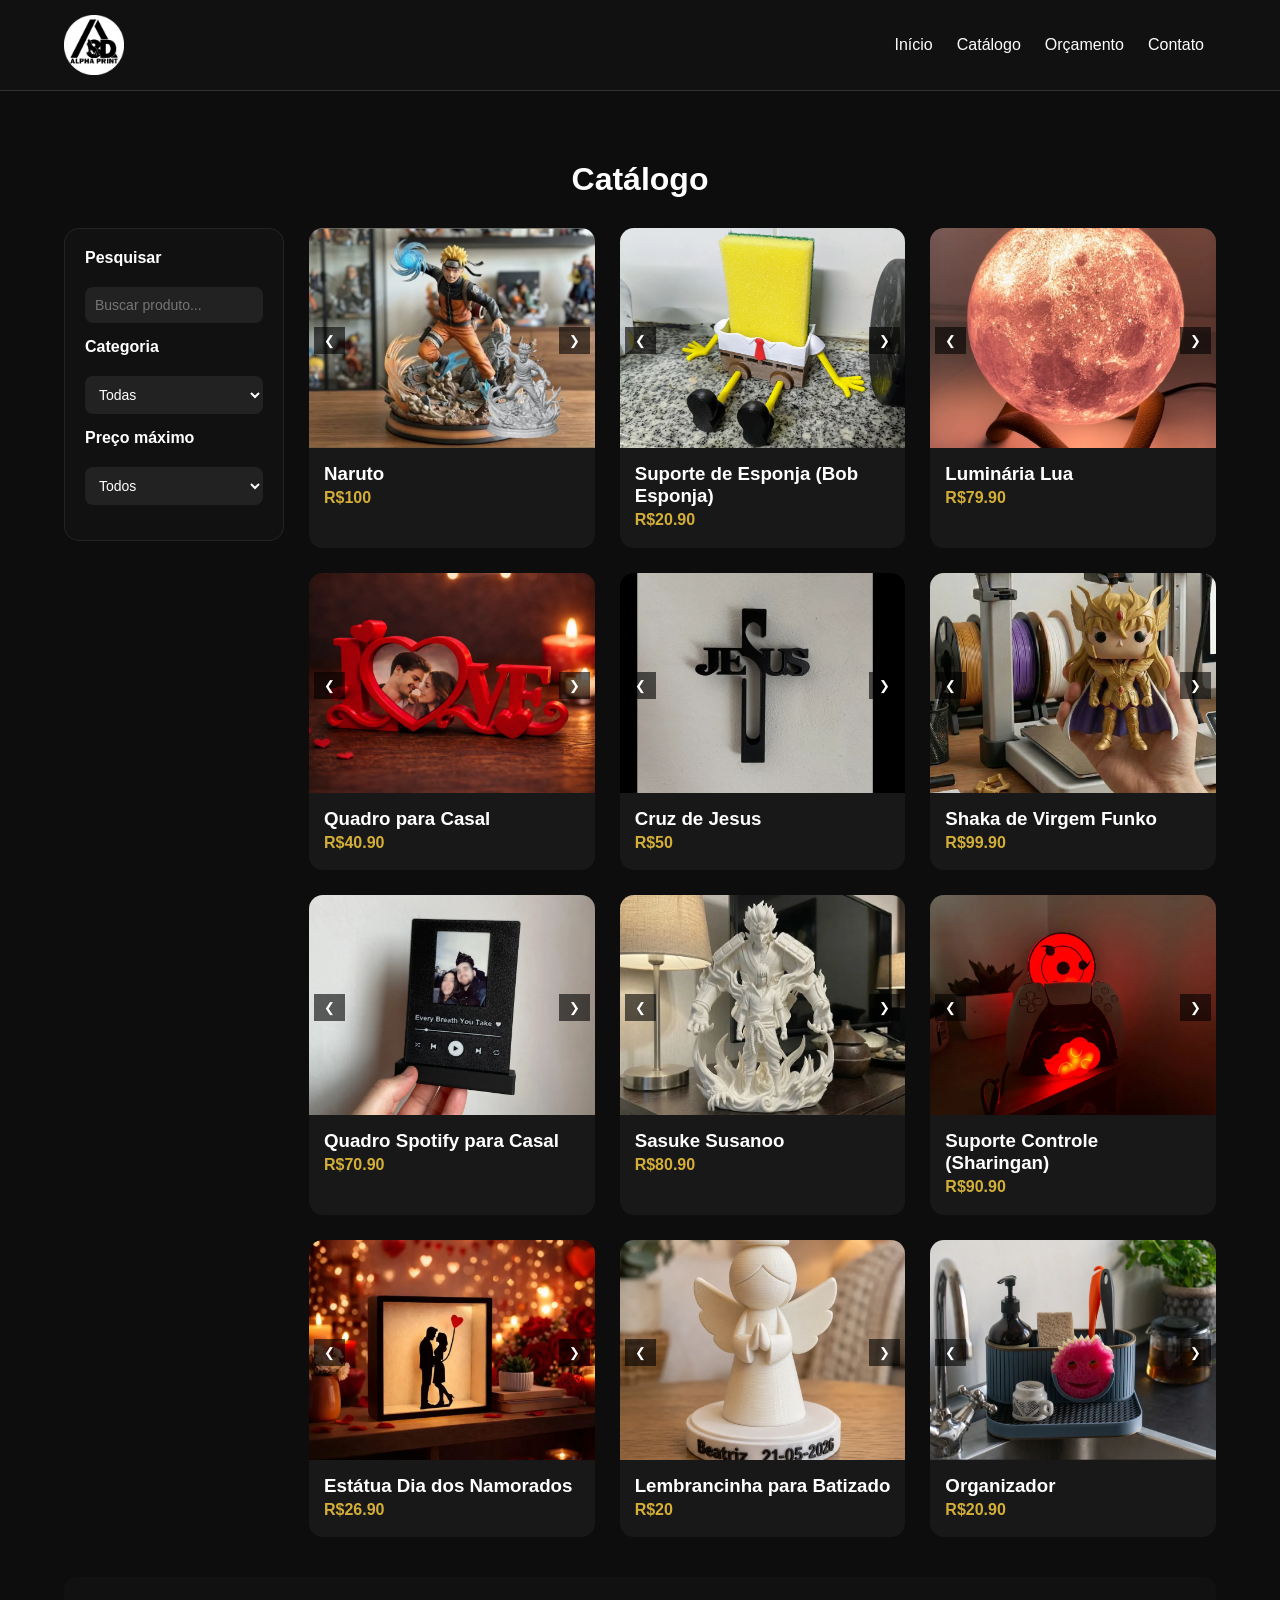
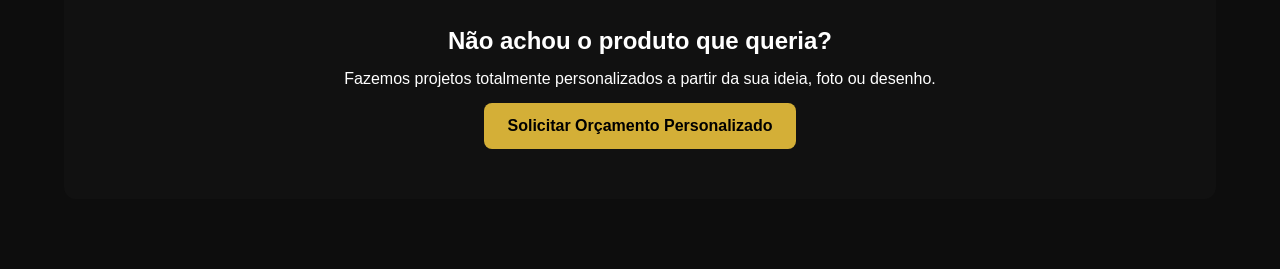
<file: catalogo.html>
<!DOCTYPE html>
<html lang='pt-br'><head><meta charset='UTF-8'><meta name='viewport' content='width=device-width,initial-scale=1'>
<title>Alpha Print - Catálogo</title>
<link rel="stylesheet" href="https://cdnjs.cloudflare.com/ajax/libs/font-awesome/6.5.2/css/all.min.css">
<link rel='stylesheet' href='css/style.css'></head><body>
<header><img src='img/logo.png'><nav><a href='index.html'>Início</a><a href='catalogo.html'>Catálogo</a><a href='orcamento.html'>Orçamento</a><a href='contato.html'>Contato</a></nav></header>

<div class='container'>
<h1 class='section-title'>Catálogo</h1>
<div class='catalogo-layout'>
<aside class='filtros'>
<h3>Pesquisar</h3>
<input type='text' id='pesquisa' placeholder='Buscar produto...'>
<h3>Categoria</h3>
<select id='filtroCategoria'>
<option value=''>Todas</option>
<option value='action'>Action Figures</option>
<option value='decoracao'>Decoração</option>
<option value='luminaria'>Luminárias</option>
<option value='religioso'>Religiosos</option>
<option value='organizacao'>Organização</option>
</select>
<h3>Preço máximo</h3>
<select id='filtroPreco'>
<option value=''>Todos</option>
<option value='50'>Até R$ 50</option>
<option value='100'>Até R$ 100</option>
<option value='200'>Até R$ 200</option>
</select>
</aside>

<div class='grid'>

<div class='card' data-categoria='action' data-preco='100'>
<div class='carousel'>
<img src='./img/catalogo/naruto.webp' class='active'>
<img src='./img/catalogo/naruto.webp'>
<img src='./img/catalogo/naruto.webp'>
<button class='prev'>❮</button><button class='next'>❯</button>
</div>
<div class='card-body'><h3>Naruto</h3><p class='price'>R$100</p></div></div>
<div class='card' data-categoria='organizacao' data-preco='20.90'>
<div class='carousel'>
<img src='./img/catalogo/bobEsponja.webp' class='active'>
<img src='./img/catalogo/bobEsponja.webp'>
<img src='./img/catalogo/bobEsponja.webp'>
<button class='prev'>❮</button><button class='next'>❯</button>
</div>
<div class='card-body'><h3>Suporte de Esponja (Bob Esponja)</h3><p class='price'>R$20.90</p></div></div>
<div class='card' data-categoria='luminaria' data-preco='79.90'>
<div class='carousel'>
<img src='./img/catalogo/lua.webp' class='active'>
<img src='./img/catalogo/lua.webp'>
<img src='./img/catalogo/lua.webp'>
<button class='prev'>❮</button><button class='next'>❯</button>
</div>
<div class='card-body'><h3>Luminária Lua</h3><p class='price'>R$79.90</p></div></div>
<div class='card' data-categoria='decoracao' data-preco='40.90'>
<div class='carousel'>
<img src='./img/catalogo/namorados.webp' class='active'>
<img src='./img/catalogo/namorados.webp'>
<img src='./img/catalogo/namorados.webp'>
<button class='prev'>❮</button><button class='next'>❯</button>
</div>
<div class='card-body'><h3>Quadro para Casal</h3><p class='price'>R$40.90</p></div></div>
<div class='card' data-categoria='religioso' data-preco='50'>
<div class='carousel'>
<img src='./img/catalogo/cruz.webp' class='active'>
<img src='./img/catalogo/cruz.webp'>
<img src='./img/catalogo/cruz.webp'>
<button class='prev'>❮</button><button class='next'>❯</button>
</div>
<div class='card-body'><h3>Cruz de Jesus</h3><p class='price'>R$50</p></div></div>
<div class='card' data-categoria='action' data-preco='99.90'>
<div class='carousel'>
<img src='./img/catalogo/cdz.webp' class='active'>
<img src='./img/catalogo/cdz.webp'>
<img src='./img/catalogo/cdz.webp'>
<button class='prev'>❮</button><button class='next'>❯</button>
</div>
<div class='card-body'><h3>Shaka de Virgem Funko</h3><p class='price'>R$99.90</p></div></div>
<div class='card' data-categoria='decoracao' data-preco='70.90'>
<div class='carousel'>
<img src='./img/catalogo/spotify.webp' class='active'>
<img src='./img/catalogo/spotify.webp'>
<img src='./img/catalogo/spotify.webp'>
<button class='prev'>❮</button><button class='next'>❯</button>
</div>
<div class='card-body'><h3>Quadro Spotify para Casal</h3><p class='price'>R$70.90</p></div></div>
<div class='card' data-categoria='action' data-preco='80.90'>
<div class='carousel'>
<img src='./img/catalogo/sasuke.webp' class='active'>
<img src='./img/catalogo/sasuke.webp'>
<img src='./img/catalogo/sasuke.webp'>
<button class='prev'>❮</button><button class='next'>❯</button>
</div>
<div class='card-body'><h3>Sasuke Susanoo</h3><p class='price'>R$80.90</p></div></div>
<div class='card' data-categoria='organizacao' data-preco='90.90'>
<div class='carousel'>
<img src='./img/catalogo/suporteControle.webp' class='active'>
<img src='./img/catalogo/suporteControle.webp'>
<img src='./img/catalogo/suporteControle.webp'>
<button class='prev'>❮</button><button class='next'>❯</button>
</div>
<div class='card-body'><h3>Suporte Controle (Sharingan)</h3><p class='price'>R$90.90</p></div></div>
<div class='card' data-categoria='decoracao' data-preco='26.90'>
<div class='carousel'>
<img src='./img/catalogo/namoradosSombra.webp' class='active'>
<img src='./img/catalogo/namoradosSombra.webp'>
<img src='./img/catalogo/namoradosSombra.webp'>
<button class='prev'>❮</button><button class='next'>❯</button>
</div>
<div class='card-body'><h3>Estátua Dia dos Namorados</h3><p class='price'>R$26.90</p></div></div>
<div class='card' data-categoria='religioso' data-preco='20'>
<div class='carousel'>
<img src='./img/catalogo/batizado.webp' class='active'>
<img src='./img/catalogo/batizado.webp'>
<img src='./img/catalogo/batizado.webp'>
<button class='prev'>❮</button><button class='next'>❯</button>
</div>
<div class='card-body'><h3>Lembrancinha para Batizado</h3><p class='price'>R$20</p></div></div>
<div class='card' data-categoria='organizacao' data-preco='20.90'>
<div class='carousel'>
<img src='./img/catalogo/organizador.webp' class='active'>
<img src='./img/catalogo/organizador.webp'>
<img src='./img/catalogo/organizador.webp'>
<button class='prev'>❮</button><button class='next'>❯</button>
</div>
<div class='card-body'><h3>Organizador</h3><p class='price'>R$20.90</p></div></div>
</div></div>

<section class="personalizado">
<h2>Não achou o produto que queria?</h2>
<p>Fazemos projetos totalmente personalizados a partir da sua ideia, foto ou desenho.</p>
<a href="orcamento.html" class="btn">Solicitar Orçamento Personalizado</a>
</section>
</div>
<script src='js/main.js'></script></body></html>
</file>
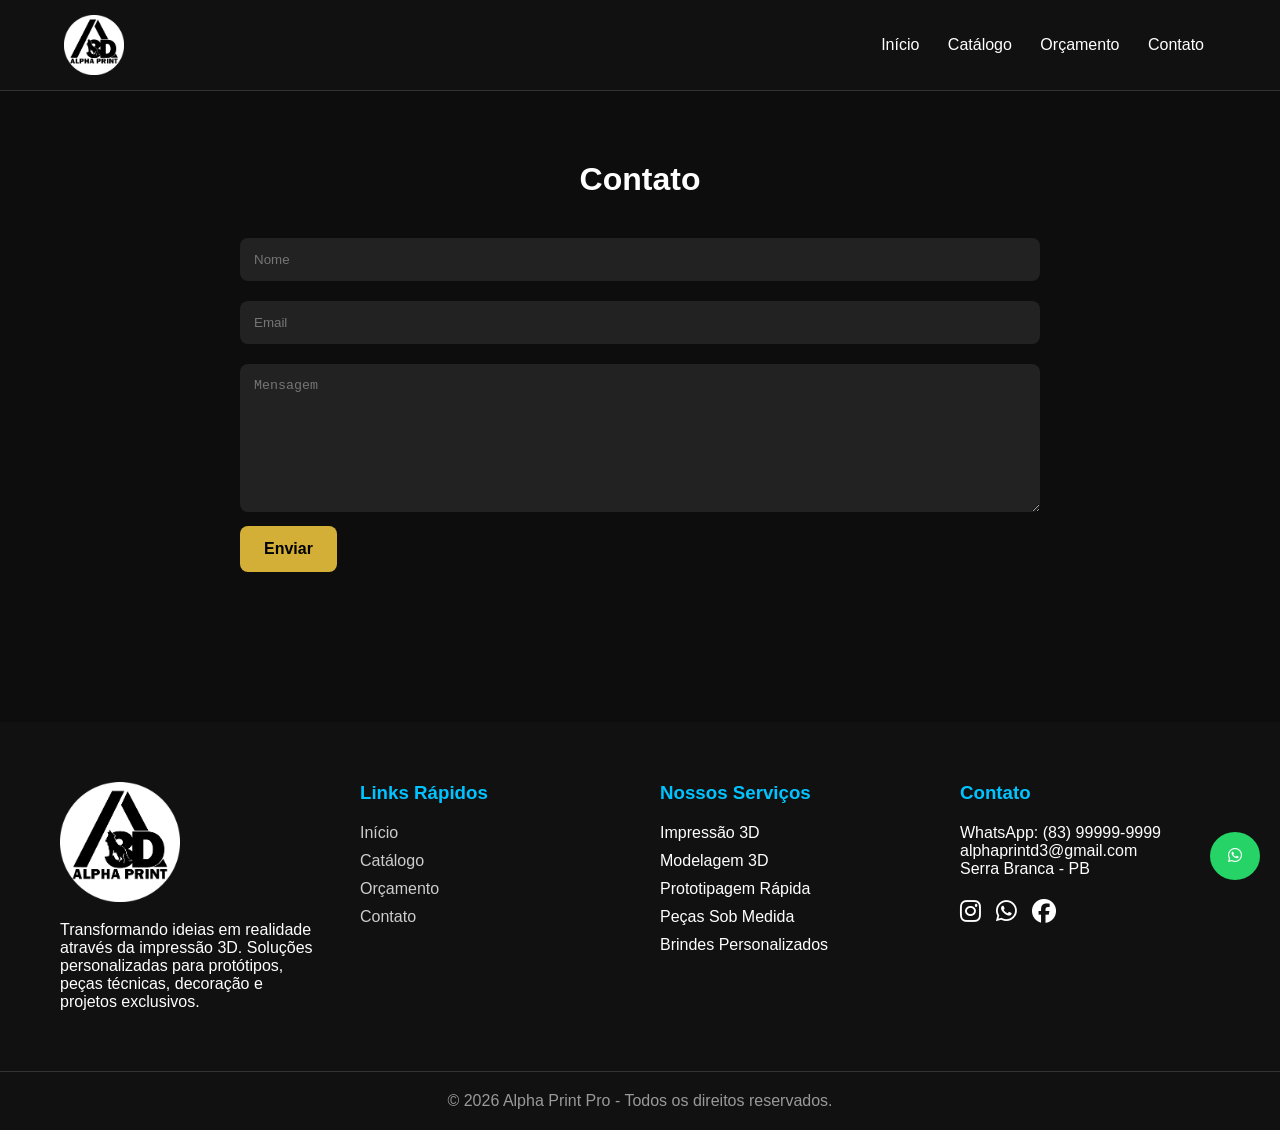
<file: contato.html>
<!DOCTYPE html>
<html lang='pt-br'>

<head>
    <meta charset='UTF-8'>
    <meta name='viewport' content='width=device-width,initial-scale=1'>
    <link rel="stylesheet" href="https://cdnjs.cloudflare.com/ajax/libs/font-awesome/6.5.2/css/all.min.css">
    <title>Alpha Print</title>
    <link rel='stylesheet' href='css/style.css'>
</head>

<body>
    <header><img src='img/logo.png'>
        <nav>
            <a href='index.html'>Início</a>
            <a href='catalogo.html'>Catálogo</a>
            <a href='orcamento.html'>Orçamento</a>
            <a href='contato.html'>Contato</a>
        </nav>
    </header>

    <div class='container'>
        <h1 class='section-title'>Contato</h1>
        <form>
            <input placeholder='Nome'>
            <input placeholder='Email'>
            <textarea rows='8' placeholder='Mensagem'></textarea>
            <a class='btn' href='#'>Enviar</a>
        </form>
    </div>
    <a class="whatsapp" href="https://wa.me/5500000000000" target="_blank">
        <i class="fab fa-whatsapp"></i>
    </a>
    <script src='js/main.js'></script>
   <footer class="footer">
    <div class="footer-container">

        <div class="footer-col">
            <img src="img/logo.png" alt="Alpha Print Pro" class="footer-logo">
            <p>
                Transformando ideias em realidade através da impressão 3D.
                Soluções personalizadas para protótipos, peças técnicas,
                decoração e projetos exclusivos.
            </p>
        </div>

        <div class="footer-col">
            <h3>Links Rápidos</h3>
            <ul>
                <li><a href="index.html">Início</a></li>
                <li><a href="catalogo.html">Catálogo</a></li>
                <li><a href="orcamento.html">Orçamento</a></li>
                <li><a href="contato.html">Contato</a></li>
            </ul>
        </div>

        <div class="footer-col">
            <h3>Nossos Serviços</h3>
            <ul>
                <li>Impressão 3D</li>
                <li>Modelagem 3D</li>
                <li>Prototipagem Rápida</li>
                <li>Peças Sob Medida</li>
                <li>Brindes Personalizados</li>
            </ul>
        </div>

        <div class="footer-col">
            <h3>Contato</h3>
            <p>WhatsApp: (83) 99999-9999</p>
            <p>alphaprintd3@gmail.com</p>
            <p>Serra Branca - PB</p>

            <div class="social-icons">
                <a href="#"><i class="fab fa-instagram"></i></a>
                <a href="#"><i class="fab fa-whatsapp"></i></a>
                <a href="#"><i class="fab fa-facebook"></i></a>
            </div>
        </div>

    </div>

    <div class="footer-bottom">
        <p>
            © 2026 Alpha Print Pro - Todos os direitos reservados.
        </p>
    </div>
</footer>
</body>

</html>
</file>
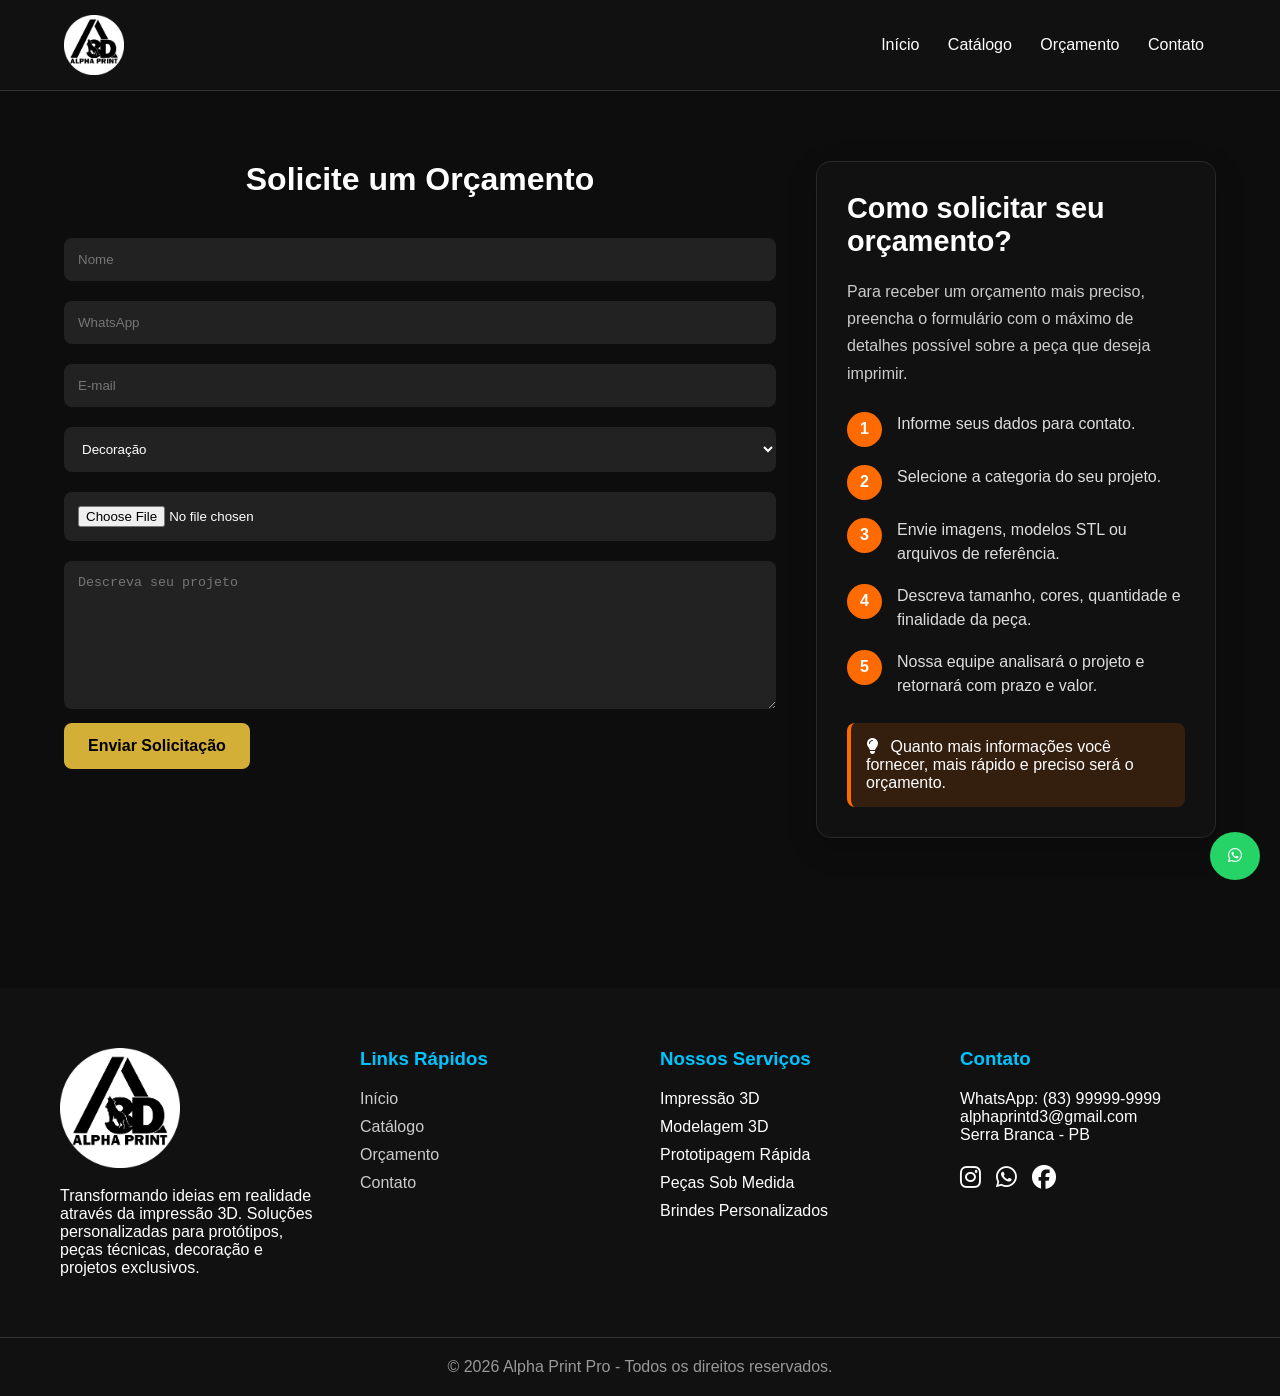
<file: orcamento.html>
<!DOCTYPE html>
<html lang='pt-br'>

<head>
    <meta charset='UTF-8'>
    <meta name='viewport' content='width=device-width,initial-scale=1'>
    <title>Alpha Print</title>
    <link rel='stylesheet' href='css/style.css'>
    <link rel="stylesheet" href="https://cdnjs.cloudflare.com/ajax/libs/font-awesome/6.5.2/css/all.min.css">
</head>

<body>
    <header><img src='img/logo.png'>
        <nav>
            <a href='index.html'>Início</a>
            <a href='catalogo.html'>Catálogo</a>
            <a href='orcamento.html'>Orçamento</a>
            <a href='contato.html'>Contato</a>
        </nav>
    </header>

    <div class="container orcamento-grid">

        <div class="orcamento-form">
            <h1 class="section-title">Solicite um Orçamento</h1>

            <form>
                <input placeholder="Nome">
                <input placeholder="WhatsApp">
                <input placeholder="E-mail">

                <select>
                    <option>Decoração</option>
                    <option>Brinde</option>
                    <option>Protótipo</option>
                </select>

                <input type="file">

                <textarea rows="8" placeholder="Descreva seu projeto"></textarea>

                <a class="btn" href="#">Enviar Solicitação</a>
            </form>
        </div>

        <div class="orcamento-info">
            <h2>Como solicitar seu orçamento?</h2>

            <p>
                Para receber um orçamento mais preciso, preencha o formulário
                com o máximo de detalhes possível sobre a peça que deseja imprimir.
            </p>

            <div class="passo">
                <span>1</span>
                <p>Informe seus dados para contato.</p>
            </div>

            <div class="passo">
                <span>2</span>
                <p>Selecione a categoria do seu projeto.</p>
            </div>

            <div class="passo">
                <span>3</span>
                <p>Envie imagens, modelos STL ou arquivos de referência.</p>
            </div>

            <div class="passo">
                <span>4</span>
                <p>Descreva tamanho, cores, quantidade e finalidade da peça.</p>
            </div>

            <div class="passo">
                <span>5</span>
                <p>Nossa equipe analisará o projeto e retornará com prazo e valor.</p>
            </div>

            <div class="destaque">
                <i class="fas fa-lightbulb"></i>
                Quanto mais informações você fornecer, mais rápido e preciso será o orçamento.
            </div>
        </div>

    </div>
    <a class="whatsapp" href="https://wa.me/5500000000000" target="_blank">
        <i class="fab fa-whatsapp"></i>
    </a>
    <footer class="footer">
        <div class="footer-container">

            <div class="footer-col">
                <img src="img/logo.png" alt="Alpha Print Pro" class="footer-logo">
                <p>
                    Transformando ideias em realidade através da impressão 3D.
                    Soluções personalizadas para protótipos, peças técnicas,
                    decoração e projetos exclusivos.
                </p>
            </div>

            <div class="footer-col">
                <h3>Links Rápidos</h3>
                <ul>
                    <li><a href="index.html">Início</a></li>
                    <li><a href="catalogo.html">Catálogo</a></li>
                    <li><a href="orcamento.html">Orçamento</a></li>
                    <li><a href="contato.html">Contato</a></li>
                </ul>
            </div>

            <div class="footer-col">
                <h3>Nossos Serviços</h3>
                <ul>
                    <li>Impressão 3D</li>
                    <li>Modelagem 3D</li>
                    <li>Prototipagem Rápida</li>
                    <li>Peças Sob Medida</li>
                    <li>Brindes Personalizados</li>
                </ul>
            </div>

            <div class="footer-col">
                <h3>Contato</h3>
                <p>WhatsApp: (83) 99999-9999</p>
                <p>alphaprintd3@gmail.com</p>
                <p>Serra Branca - PB</p>

                <div class="social-icons">
                    <a href="#"><i class="fab fa-instagram"></i></a>
                    <a href="#"><i class="fab fa-whatsapp"></i></a>
                    <a href="#"><i class="fab fa-facebook"></i></a>
                </div>
            </div>

        </div>

        <div class="footer-bottom">
            <p>
                © 2026 Alpha Print Pro - Todos os direitos reservados.
            </p>
        </div>
    </footer>
</body>

</html>
</file>
<file: css/style.css>
:root {
    --gold: #d4af37;
    --bg: #0d0d0d;
    --card: #181818
}

* {
    margin: 0;
    padding: 0;
    box-sizing: border-box
}

body {
    font-family: Segoe UI, Arial, sans-serif;
    background: var(--bg);
    color: #fff
}

header {
    position: sticky;
    top: 0;
    background: #111;
    padding: 15px 5%;
    display: flex;
    justify-content: space-between;
    align-items: center
}

header img {
    height: 60px
}

nav a {
    color: #fff;
    text-decoration: none;
    margin: 0 12px
}

.hero {
    min-height: 85vh;
    display: flex;
    align-items: center;
    justify-content: center;
    text-align: center;
    background: linear-gradient(rgba(0, 0, 0, .7), rgba(0, 0, 0, .7)), url('../img/home/baner.jpg');
    background-size: cover
}

.hero h1 {
    font-size: 4rem
}

.hero span {
    color: var(--gold)
}

.btn {
    display: inline-block;
    background: var(--gold);
    color: #000;
    padding: 14px 24px;
    border-radius: 8px;
    text-decoration: none;
    font-weight: bold
}

.container {
    width: 90%;
    max-width: 1300px;
    margin: auto;
    padding: 70px 0
}

.section-title {
    text-align: center;
    margin-bottom: 30px
}

.grid {
    display: grid;
    grid-template-columns: repeat(auto-fit, minmax(250px, 1fr));
    gap: 25px
}

.card {
    background: var(--card);
    border-radius: 14px;
    overflow: hidden;
    transition: .3s
}

.card:hover {
    transform: translateY(-8px)
}

.card img {
    width: 100%;
    height: 220px;
    object-fit: cover
}

.card-body {
    padding: 15px
}

.price {
    color: var(--gold);
    font-weight: bold
}

form {
    max-width: 800px;
    margin: auto
}

input, textarea, select {
    width: 100%;
    padding: 14px;
    margin: 10px 0;
    background: #222;
    border: none;
    border-radius: 8px;
    color: #fff
}

.footer{
    background:#111;
    color:#fff;
    margin-top:80px;
}

.footer-container{
    max-width:1200px;
    margin:auto;
    padding:60px 20px;
    display:grid;
    grid-template-columns:repeat(auto-fit,minmax(250px,1fr));
    gap:40px;
}

.footer-logo{
    width:120px;
    margin-bottom:15px;
}

.footer-col h3{
    color:#00c3ff;
    margin-bottom:20px;
}

.footer-col ul{
    list-style:none;
    padding:0;
}

.footer-col ul li{
    margin-bottom:10px;
}

.footer-col a{
    color:#ccc;
    text-decoration:none;
    transition:.3s;
}

.footer-col a:hover{
    color:#00c3ff;
}

.social-icons{
    margin-top:20px;
    display:flex;
    gap:15px;
}

.social-icons a{
    font-size:24px;
    color:#fff;
}

.footer-bottom{
    border-top:1px solid #333;
    text-align:center;
    padding:20px;
    color:#999;
}

.whatsapp {
    position: fixed;
    right: 20px;
    bottom: 20px;
    background: #25D366;
    color: #fff;
    padding: 15px 18px;
    border-radius: 50%;
    text-decoration: none
}

.card-body p {
    line-height: 1.6
}

.hero h1 {
    font-size: 4.5rem
}

header {
    z-index: 1000;
    border-bottom: 1px solid #333
}
.orcamento-grid{
    display:grid;
    grid-template-columns: 1fr 400px;
    gap:40px;
    align-items:start;
}

.orcamento-info{
    background:#111;
    color:#fff;
    padding:30px;
    border-radius:15px;
    border:1px solid rgba(255,255,255,.1);
    box-shadow:0 10px 30px rgba(0,0,0,.2);
}

.orcamento-info h2{
    margin-bottom:20px;
    font-size:1.8rem;
}

.orcamento-info > p{
    margin-bottom:25px;
    line-height:1.7;
    color:#ccc;
}

.passo{
    display:flex;
    gap:15px;
    margin-bottom:18px;
    align-items:flex-start;
}

.passo span{
    min-width:35px;
    height:35px;
    background:#ff6b00;
    color:#fff;
    border-radius:50%;
    display:flex;
    align-items:center;
    justify-content:center;
    font-weight:bold;
}

.passo p{
    margin:0;
    color:#ddd;
    line-height:1.5;
}

.destaque{
    margin-top:25px;
    padding:15px;
    background:rgba(255,107,0,.15);
    border-left:4px solid #ff6b00;
    border-radius:8px;
    color:#fff;
}

.destaque i{
    margin-right:8px;
}

@media(max-width:900px){
    .orcamento-grid{
        grid-template-columns:1fr;
    }
}
.catalogo-layout{
    display:grid;
    grid-template-columns:220px 1fr;
    gap:25px;
}

.filtros{
    background:#111;
    padding:20px;
    border-radius:15px;
    height:fit-content;
    border:1px solid rgba(255,255,255,.08);
}

.filtros h3{
    font-size:1rem;
    margin-bottom:10px;
    color:#fff;
}

.filtros input,
.filtros select{
    width:100%;
    padding:10px;
    border:none;
    border-radius:8px;
    margin-bottom:15px;
    background:#222;
    color:#fff;
    font-size:14px;
}

.filtros label{
    display:block;
    margin-bottom:8px;
    color:#ccc;
    font-size:14px;
    cursor:pointer;
}

.filtros input[type="checkbox"]{
    width:auto;
    margin-right:8px;
}

@media(max-width:900px){
    .catalogo-layout{
        grid-template-columns:1fr;
    }

    .filtros{
        margin-bottom:20px;
    }
}
.carousel{position:relative}
.carousel img{display:none;width:100%;height:220px;object-fit:cover}
.carousel img.active{display:block}
.carousel button{position:absolute;top:45%;background:rgba(0,0,0,.6);color:#fff;border:none;padding:6px 10px;cursor:pointer}
.carousel .prev{left:5px}.carousel .next{right:5px}
.personalizado{text-align:center;padding:50px 20px;background:#111;margin-top:40px;border-radius:12px}
.personalizado p{margin:15px 0}
</file>
